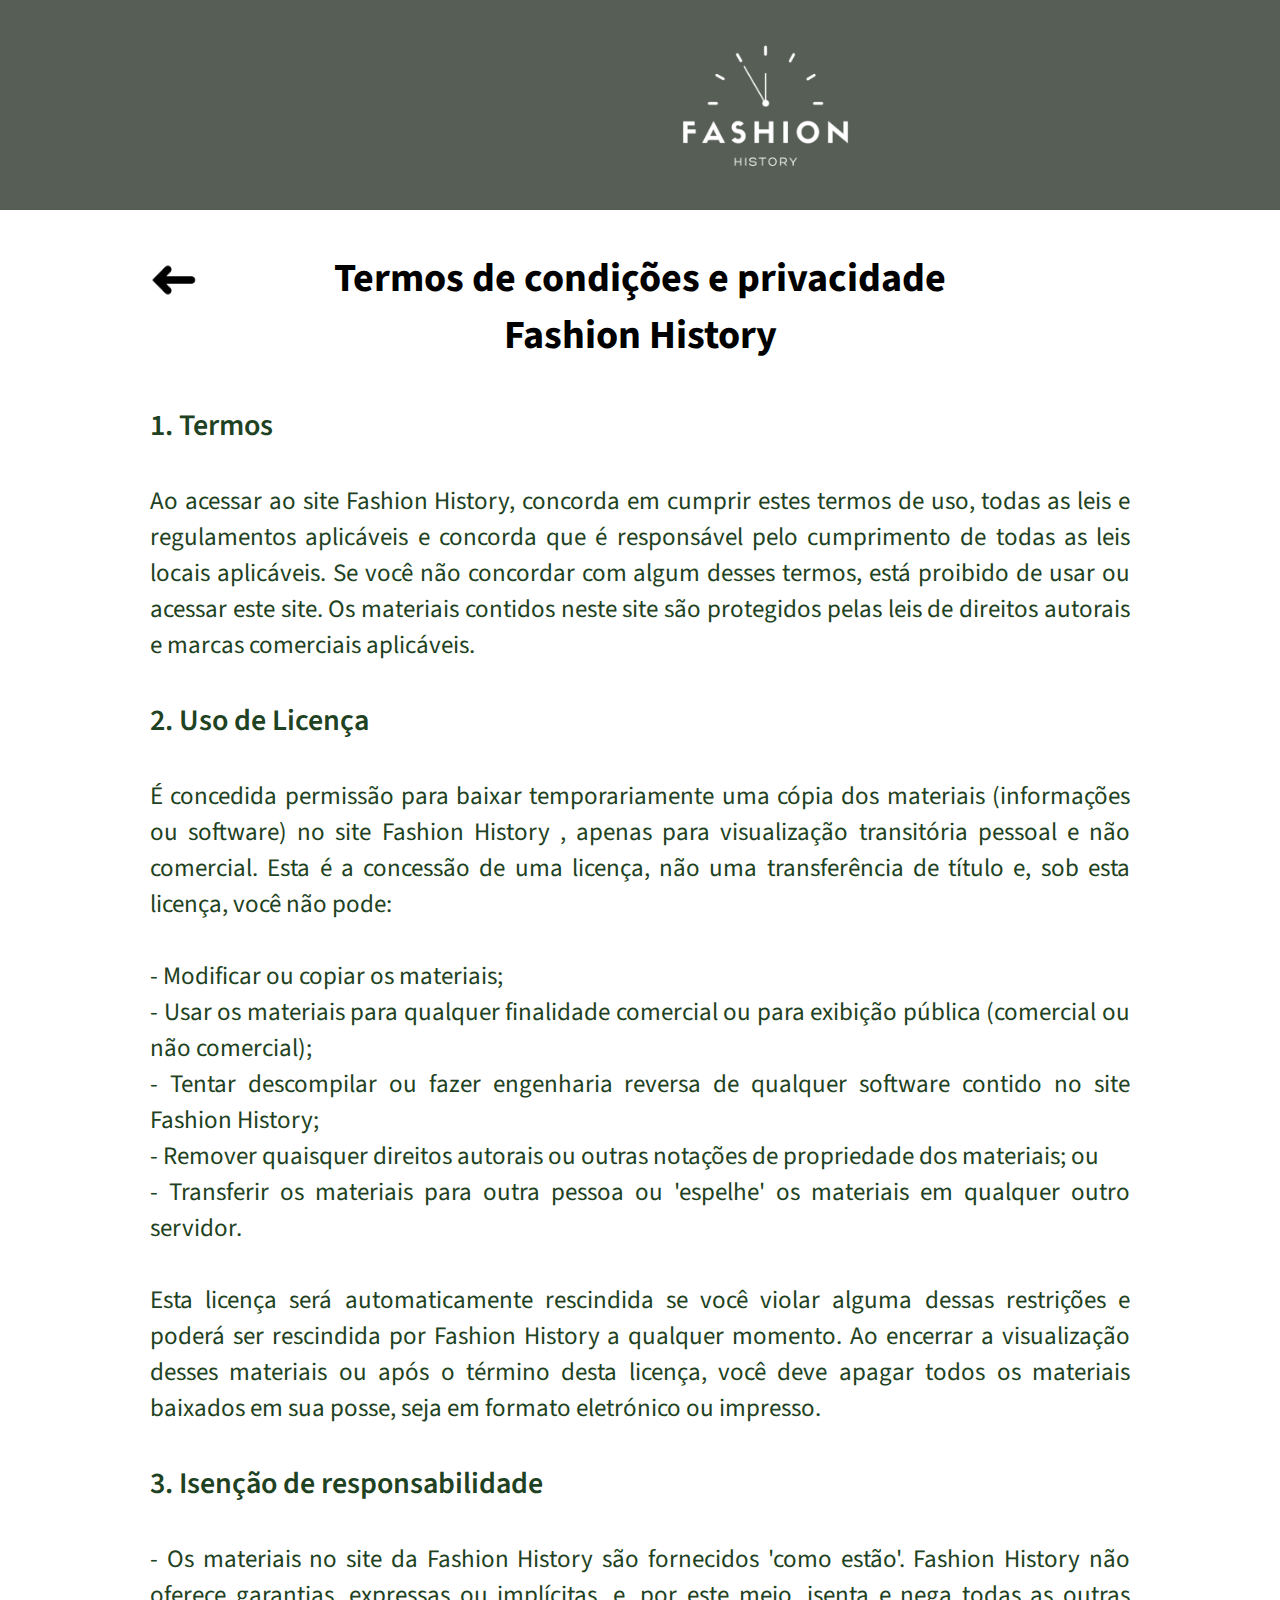
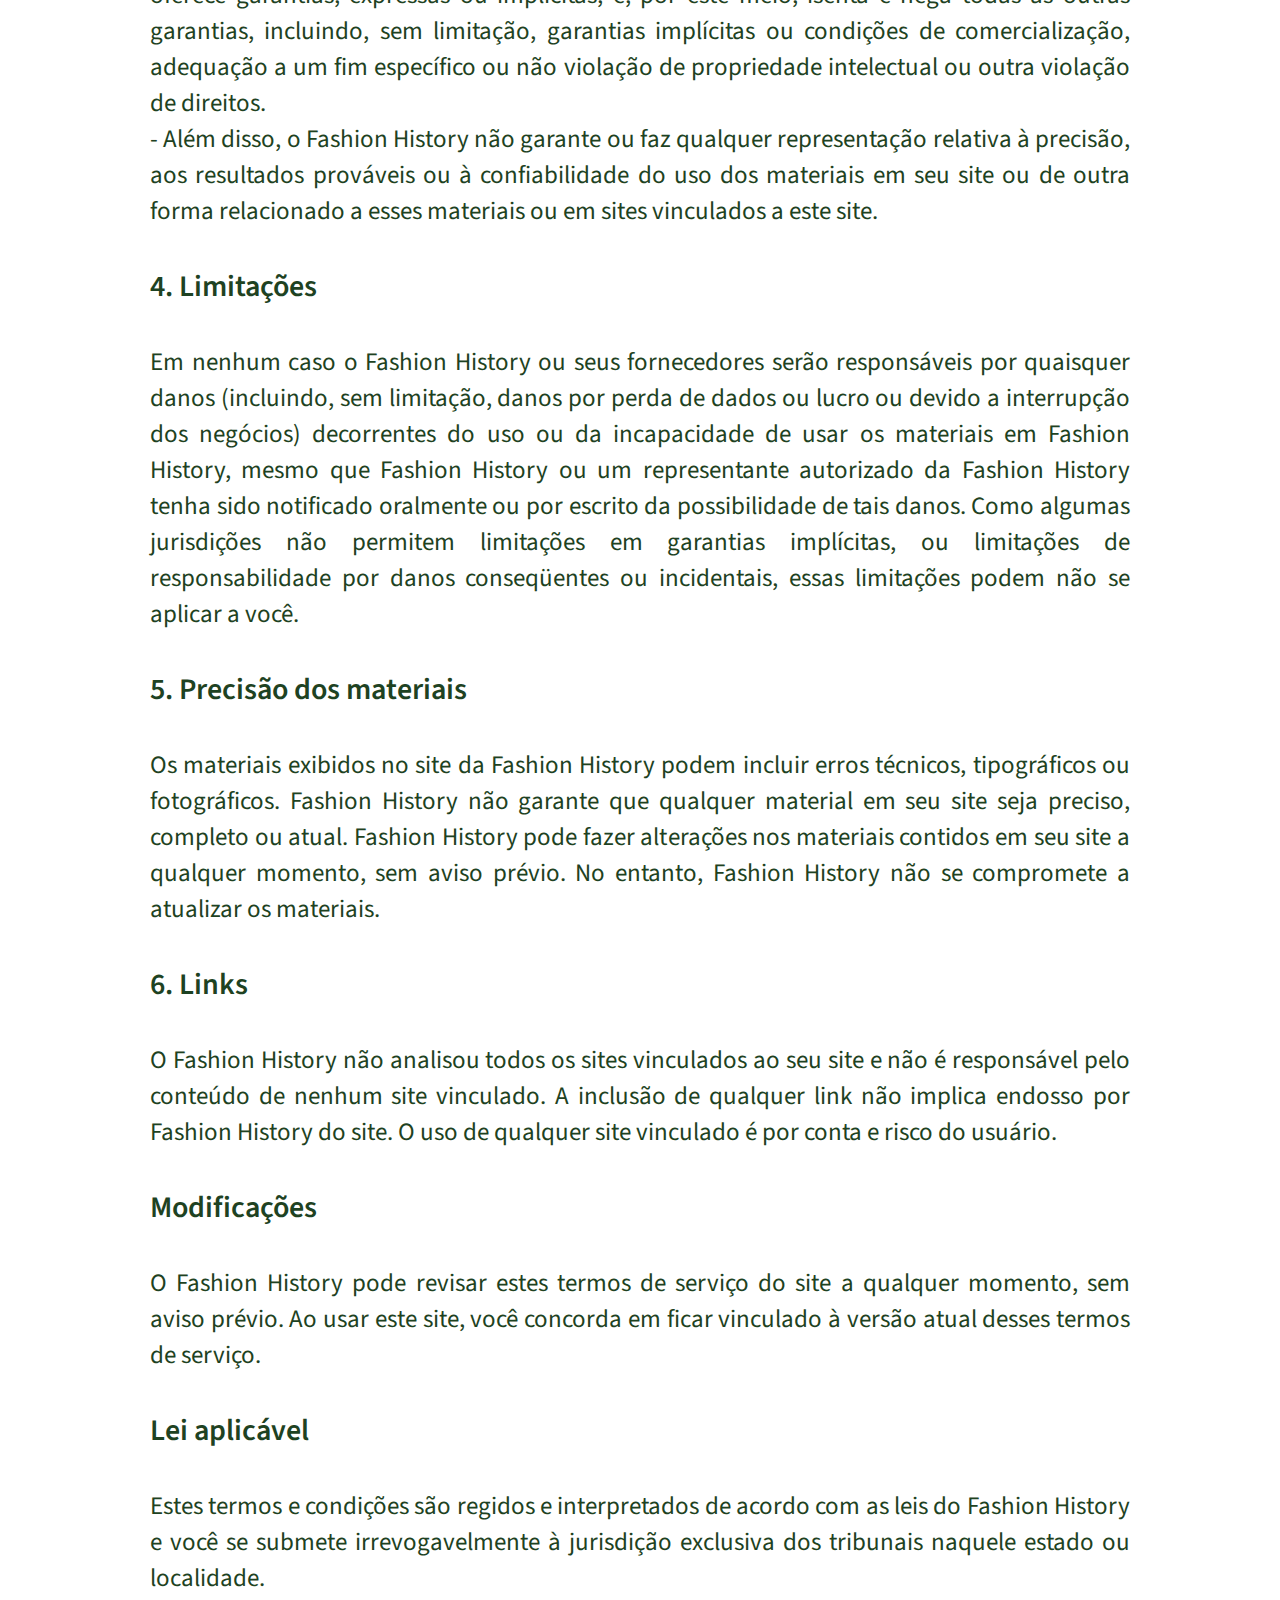
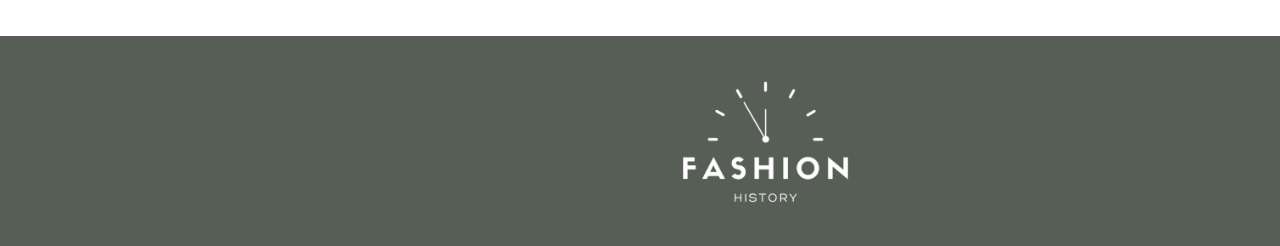
<file: ProjetoSemestral/index3.html>
<!DOCTYPE html>
<html lang="en">
<head>
    <meta charset="UTF-8">
    <meta name="viewport" content="width=device-width, initial-scale=1.0">
    <title>Termos</title>
    <link rel="stylesheet" href="style3.css">
</head>
<body>
    <header>
        <div class="imagem">
            <img class="img" src="FASHIONhistory 1 (2).png" alt="">
        </div>
    </header>

    <div class="container">
        <a class="a1" href="index.html"><img class="img1" src="images-removebg-preview.png" alt=""></a>
    </div>

    <main>
        <div class="container">
            <h1 class="txt1">Termos de condições e privacidade<br>Fashion History</h1>

            <p class="txt2"><span>1. Termos</span><br><br>Ao acessar ao site Fashion History, concorda em cumprir estes termos de uso, todas as leis e regulamentos aplicáveis ​​e concorda que é responsável pelo cumprimento de todas as leis locais aplicáveis. Se você não concordar com algum desses termos, está proibido de usar ou acessar este site. Os materiais contidos neste site são protegidos pelas leis de direitos autorais e marcas comerciais aplicáveis.<br><br><span>2. Uso de Licença</span><br><br>É concedida permissão para baixar temporariamente uma cópia dos materiais (informações ou software) no site Fashion History , apenas para visualização transitória pessoal e não comercial. Esta é a concessão de uma licença, não uma transferência de título e, sob esta licença, você não pode:<br><br>- Modificar ou copiar os materiais;<br>- Usar os materiais para qualquer finalidade comercial ou para exibição pública (comercial ou não comercial);<br>- Tentar descompilar ou fazer engenharia reversa de qualquer software contido no site Fashion History;<br>- Remover quaisquer direitos autorais ou outras notações de propriedade dos materiais; ou<br>- Transferir os materiais para outra pessoa ou 'espelhe' os materiais em qualquer outro servidor.<br><br>Esta licença será automaticamente rescindida se você violar alguma dessas restrições e poderá ser rescindida por Fashion History a qualquer momento. Ao encerrar a visualização desses materiais ou após o término desta licença, você deve apagar todos os materiais baixados em sua posse, seja em formato eletrónico ou impresso.<br><br><span>3. Isenção de responsabilidade</span><br><br>- Os materiais no site da Fashion History são fornecidos 'como estão'. Fashion History não oferece garantias, expressas ou implícitas, e, por este meio, isenta e nega todas as outras garantias, incluindo, sem limitação, garantias implícitas ou condições de comercialização, adequação a um fim específico ou não violação de propriedade intelectual ou outra violação de direitos.<br>- Além disso, o Fashion History não garante ou faz qualquer representação relativa à precisão, aos resultados prováveis ​​ou à confiabilidade do uso dos materiais em seu site ou de outra forma relacionado a esses materiais ou em sites vinculados a este site.<br><br><span>4. Limitações</span><br><br>Em nenhum caso o Fashion History ou seus fornecedores serão responsáveis ​​por quaisquer danos (incluindo, sem limitação, danos por perda de dados ou lucro ou devido a interrupção dos negócios) decorrentes do uso ou da incapacidade de usar os materiais em Fashion History, mesmo que Fashion History ou um representante autorizado da Fashion History tenha sido notificado oralmente ou por escrito da possibilidade de tais danos. Como algumas jurisdições não permitem limitações em garantias implícitas, ou limitações de responsabilidade por danos conseqüentes ou incidentais, essas limitações podem não se aplicar a você.<br><br><span>5. Precisão dos materiais</span><br><br>Os materiais exibidos no site da Fashion History podem incluir erros técnicos, tipográficos ou fotográficos. Fashion History não garante que qualquer material em seu site seja preciso, completo ou atual. Fashion History pode fazer alterações nos materiais contidos em seu site a qualquer momento, sem aviso prévio. No entanto, Fashion History não se compromete a atualizar os materiais.<br><br><span>6. Links</span><br><br>O Fashion History não analisou todos os sites vinculados ao seu site e não é responsável pelo conteúdo de nenhum site vinculado. A inclusão de qualquer link não implica endosso por Fashion History do site. O uso de qualquer site vinculado é por conta e risco do usuário.<br><br><span>Modificações</span><br><br>O Fashion History pode revisar estes termos de serviço do site a qualquer momento, sem aviso prévio. Ao usar este site, você concorda em ficar vinculado à versão atual desses termos de serviço.<br><br><span>Lei aplicável</span><br><br>Estes termos e condições são regidos e interpretados de acordo com as leis do Fashion History e você se submete irrevogavelmente à jurisdição exclusiva dos tribunais naquele estado ou localidade.</p>
        </div>
    </main>

    <footer>
        <div class="imagem">
            <img class="img" src="FASHIONhistory 1 (2).png" alt="">
        </div>
    </footer>
</body>
</html>
</file>
<file: ProjetoSemestral/style3.css>
@import url('https://fonts.googleapis.com/css2?family=Source+Sans+3:wght@700&display=swap');
@import url('https://fonts.googleapis.com/css2?family=Source+Sans+3:wght@600&display=swap');
@import url('https://fonts.googleapis.com/css2?family=Source+Sans+3&display=swap');

@media (max-width: 768px) {
    .container {
        font-size: 75%;
    }

    .overlay-container {
        width: 100%;
    }

    .overlay-panel {
        width: 100%;
    }
}

* {
    margin: 0;
    border: 0;
    padding: 0;
    box-sizing: border-box;
}

.container {
    margin: 0 150px;
    justify-content: space-between;
}

header {
    background-color: #575E56;
    height: 210px;
}

.img {
    margin-left: 660px;
    height: 130px;
    margin-top: 40px;
}

.txt1 {
    color: #000;
    text-align: center;
    font-family: 'Source Sans 3', sans-serif;
    font-size: 40px;
    margin-top: 40px;
}

p {
    color: #1E4222;
    text-align: justify;
    font-family: 'Source Sans 3', sans-serif;
    font-weight: 400;
    font-size: 25px;
    margin-bottom: 40px;
    margin-top: 40px;
}

span {
    color: #1E4222;
    font-family: 'Source Sans 3', sans-serif;
    font-size: 30px;
    font-weight: 600;
}

footer {
    background-color: #575E56;
    height: 210px;
}

.img1 {
    height: 50px;
    width: 50px;
   position: absolute;
   margin-top: 45px;
   
}
</file>
